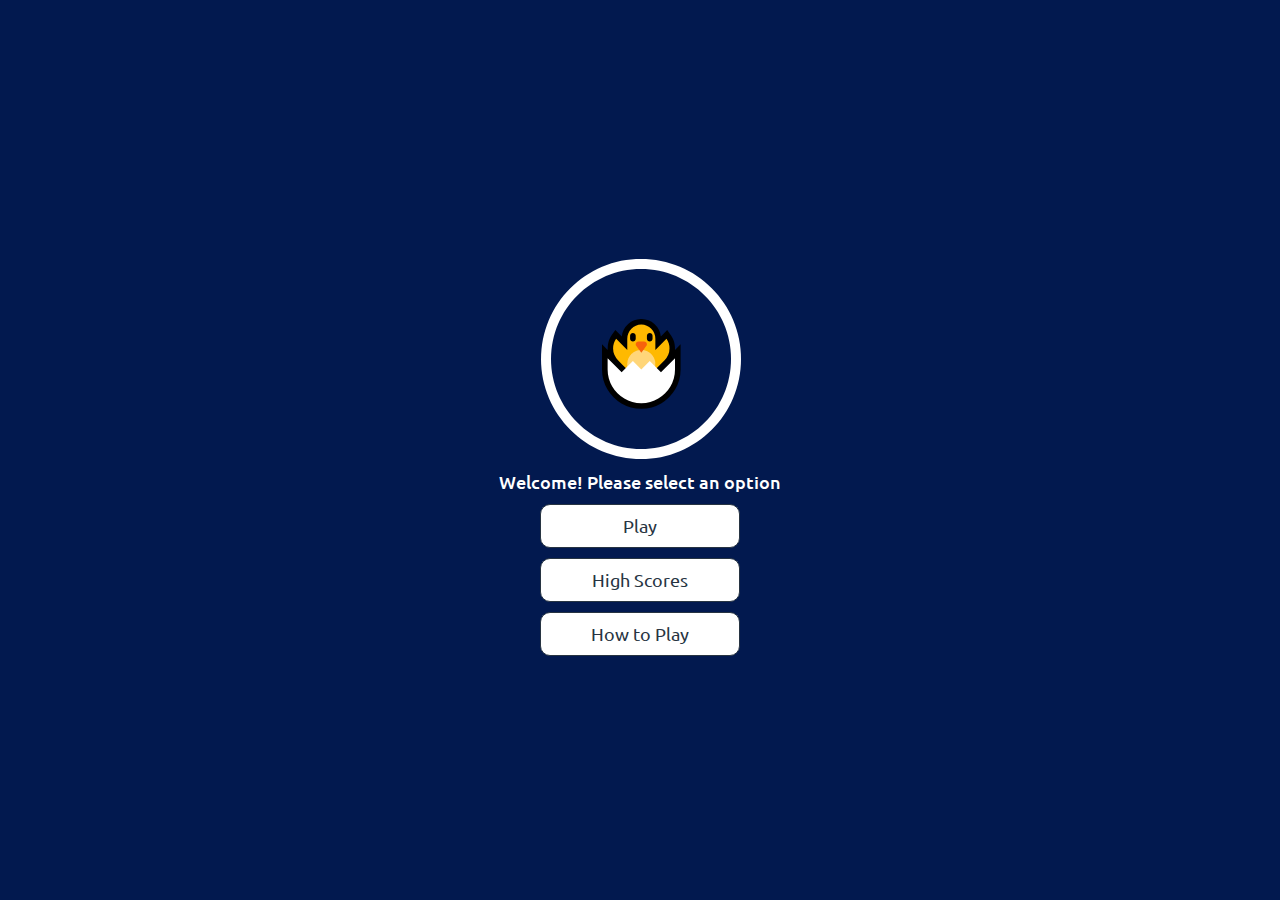
<file: index.html>
<!DOCTYPE html>
<html lang="en" prefix="og: http://ogp.me/ns#">

<head>
    <meta charset="UTF-8" />
    <meta name="viewport" content="width=device-width, initial-scale=1.0" />
    <meta http-equiv="X-UA-Compatible" content="ie=edge" />
    <title>DCD Quiz App</title>
    <link rel="icon" href="assets/favicon.ico" type="image/x-icon">
    <link rel="stylesheet" href="app.css" />
    <link href="https://fonts.googleapis.com/css?family=Ubuntu&display=swap" rel="stylesheet" />
</head>

<body>
    <div class="container">
        <div id="home" class="flex-center flex-column">
            <img src="assets/Logo.png" alt="Logo" />
            <h4>Welcome! Please select an option</h4>
            <a class="btn" href="game.html">Play</a>
            <a class="btn" href="highscores.html">High Scores</a>
            <a class="btn" href="gameplay.html">How to Play</a>
        </div>
    </div>
</body>

</html>
</file>
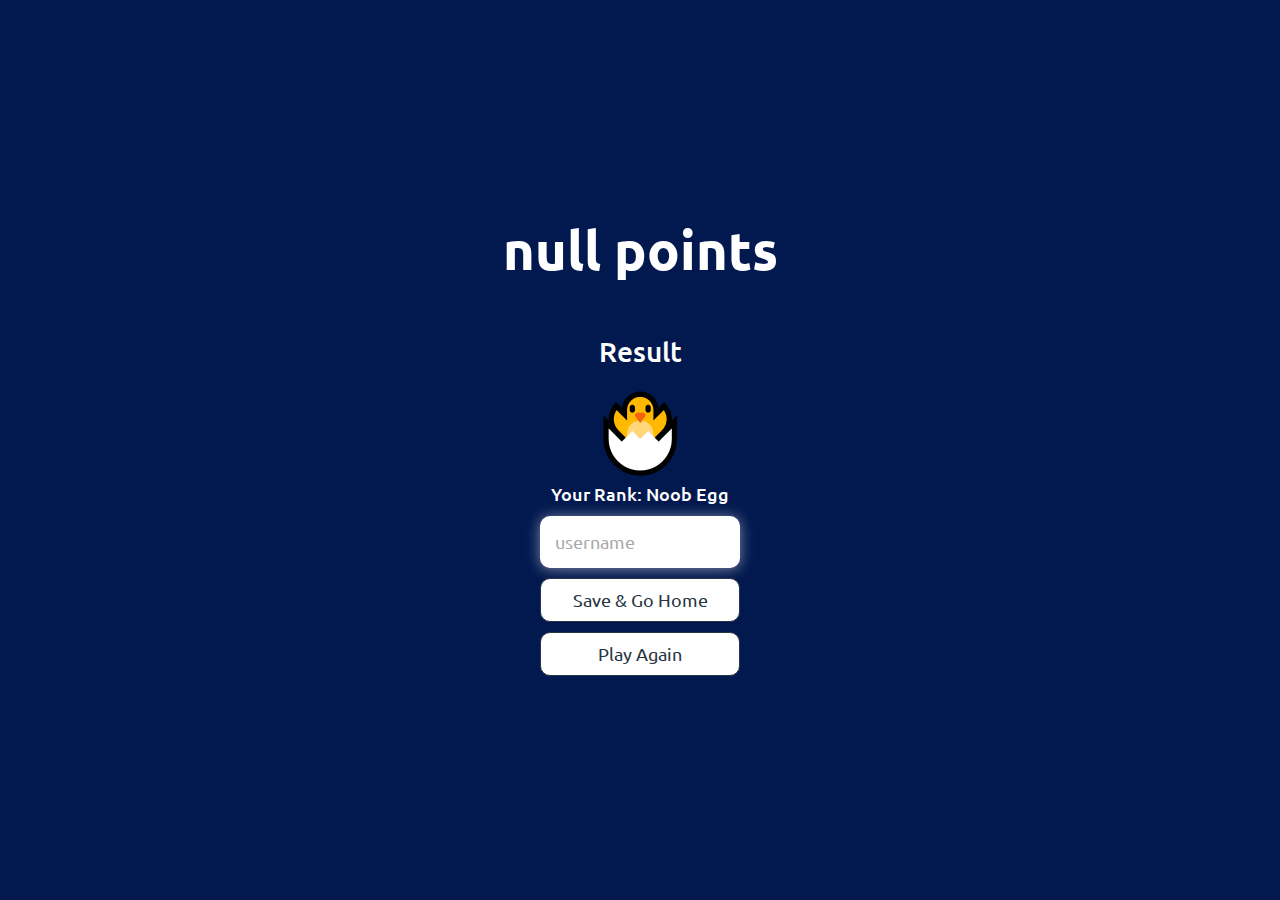
<file: end.html>
<!DOCTYPE html>
<html lang="en">

<head>
    <meta charset="UTF-8">
    <meta name="viewport" content="width=device-width, initial-scale=1.0">
    <meta http-equiv="X-UA-Compatible" content="ie=edge">
    <title>Congrats!</title>
    <link rel="icon" href="assets/favicon.ico" type="image/x-icon">
    <link rel="stylesheet" href="app.css">
    <link rel="stylesheet" href="game.css">
    <link href="https://fonts.googleapis.com/css?family=Ubuntu&display=swap" rel="stylesheet">
</head>

<body>
    <div class="container">
        <div id="end" class="flex-center flex-column">
            <h1 id="finalScore"></h1>
            <h3>Result</h3>
            <div id="scoreImage"></div>
            <h4 id="yourRank"></h4>
            <form>
                <input type="text" name="username" id="username" placeholder="username">
                <button type="submit" class="btn" id="saveScoreBtn" onclick="saveHighScore(event)" disabled>Save & Go Home</button>
            </form>
            <a class="btn" href="game.html">Play Again</a>
        </div>
    </div>
    <script src="end.js"></script>
</body>

</html>
</file>
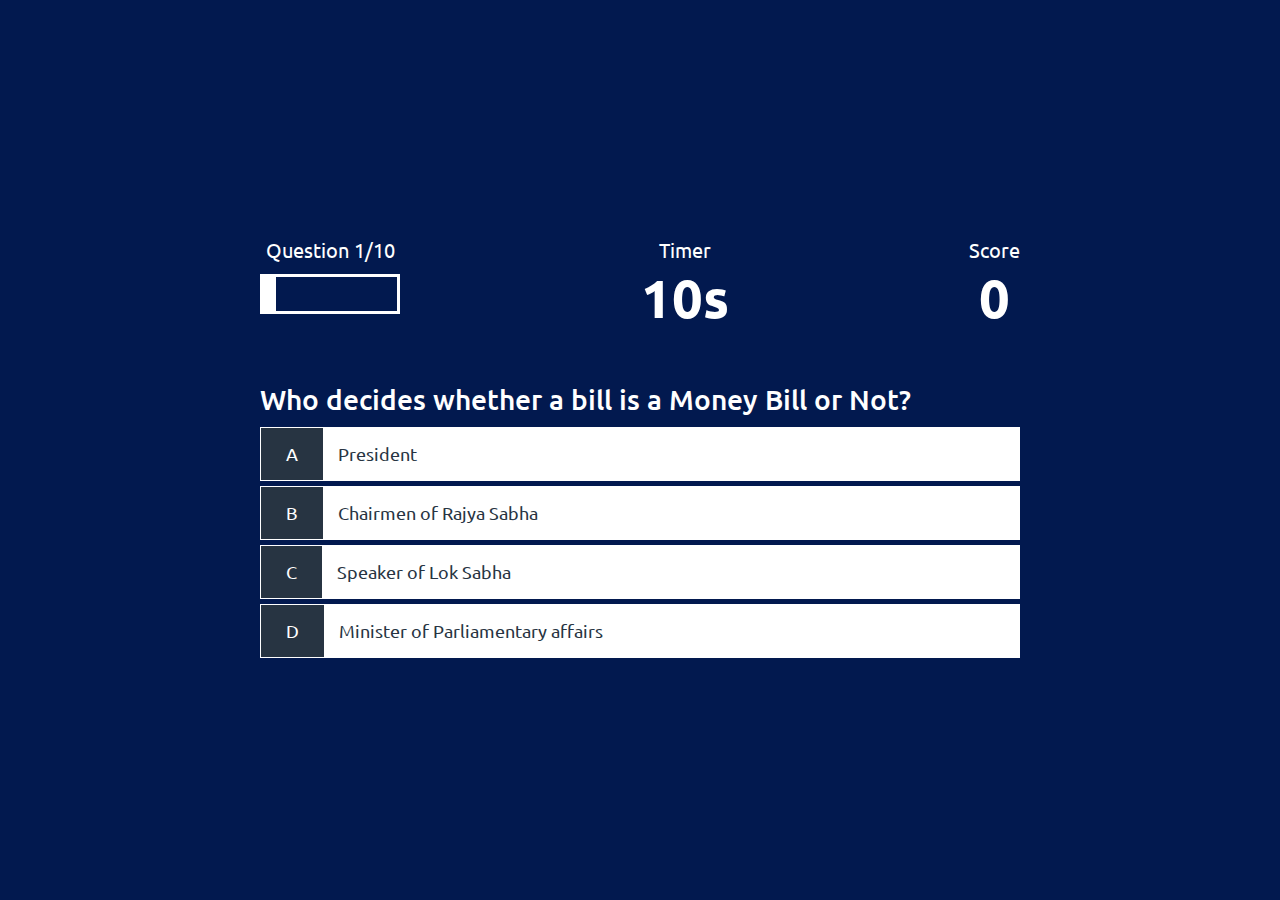
<file: game.html>
<!DOCTYPE html>
<html lang="en">

<head>
    <meta charset="UTF-8">
    <meta name="viewport" content="width=device-width, initial-scale=1.0">
    <meta http-equiv="X-UA-Compatible" content="ie=edge">
    <title>DCD Quiz App - Play</title>
    <link rel="icon" href="assets/favicon.ico" type="image/x-icon">
    <link rel="stylesheet" href="app.css">
    <link rel="stylesheet" href="game.css">
    <link href="https://fonts.googleapis.com/css?family=Ubuntu&display=swap" rel="stylesheet">
</head>

<body>
    <div class="container">
        <div id="game" class="justify-center flex-column">
            <div id="hud">
                <div id="hud-item">
                    <p id="progressText" class="hud-prefix">Question</p>
                    <div id="progressBar">
                        <div id="progressBarFull"></div>
                    </div>
                </div>
                <div id="hud-item timer">
                    <p class="hud-prefix">Timer</p>
                    <h1 class="hud-main-text" id="timerCounter">5 s</h1>
                </div>
                <div id="hud-item">
                    <p class="hud-prefix">Score</p>
                    <h1 class="hud-main-text" id="score">0</h1>
                </div>
            </div>
            <h3 id="question">What is the answer to this questions?</h2>
            <div class="choice-container">
                <p class="choice-prefix">A</p>
                <p class="choice-text" data-number="1">Choice 1</p>
            </div>
            <div class="choice-container">
                <p class="choice-prefix">B</p>
                <p class="choice-text" data-number="2">Choice 2</p>
            </div>
            <div class="choice-container">
                <p class="choice-prefix">C</p>
                <p class="choice-text" data-number="3">Choice 3</p>
            </div>
            <div class="choice-container">
                <p class="choice-prefix">D</p>
                <p class="choice-text" data-number="4">Choice 4</p>
            </div>
        </div>
    </div>
    <script src="game.js"></script>
</body>

</html>
</file>
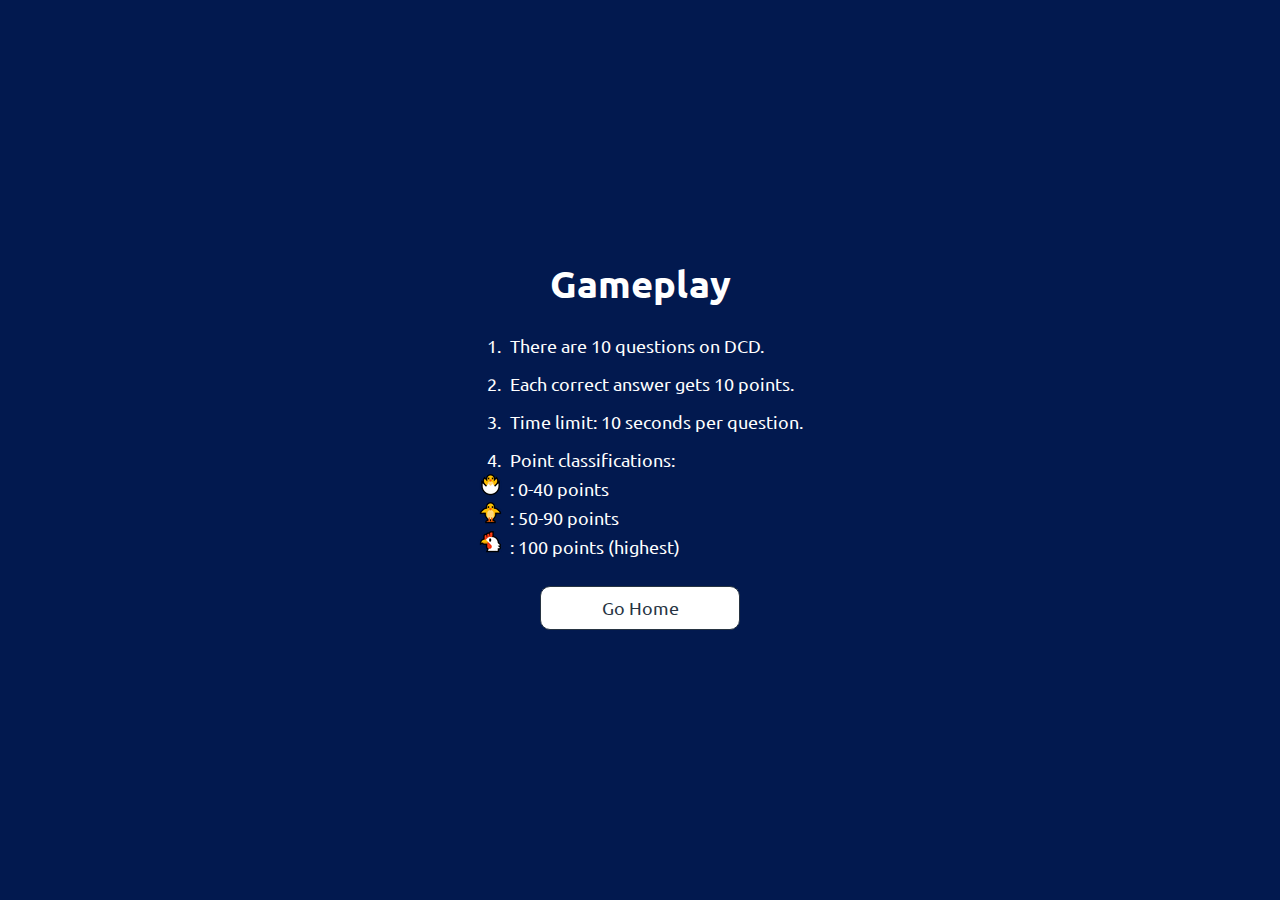
<file: gameplay.html>
<!DOCTYPE html>
<html lang="en">

<head>
    <meta charset="UTF-8">
    <meta name="viewport" content="width=device-width, initial-scale=1.0">
    <meta http-equiv="X-UA-Compatible" content="ie=edge">
    <title>How to Play</title>
    <link rel="icon" href="assets/favicon.ico" type="image/x-icon">
    <link rel="stylesheet" href="app.css">
    <link href="https://fonts.googleapis.com/css?family=Ubuntu&display=swap" rel="stylesheet">
</head>

<body>
    <div class="container">
        <div class="flex-center flex-column">
            <h2 id="gameplaytitle">Gameplay</h2>
            <ol id="gameplay">
                <li class="explanation">There are 10 questions on DCD.</li>
                <li class="explanation">Each correct answer gets 10 points.</li>
                <li class="explanation">Time limit: 10 seconds per question.</li>
                <li class="explanation">Point classifications:
                   <ul style="list-style-image: url(assets/noobEggIcon.png)">
                        <li>: 0-40 points</li>
                    </ul>
                    <ul style="list-style-image: url(assets/happyChickIcon.png)">
                        <li>: 50-90 points</li>
                    </ul>
                    <ul style="list-style-image: url(assets/fullHeadedChickenIcon.png)">
                        <li>: 100 points (highest)</li>
                    </ul>
                </li>
            </ol>
            <a class="btn" href="index.html">Go Home</a>
        </div>
    </div>
</body>

</html>
</file>
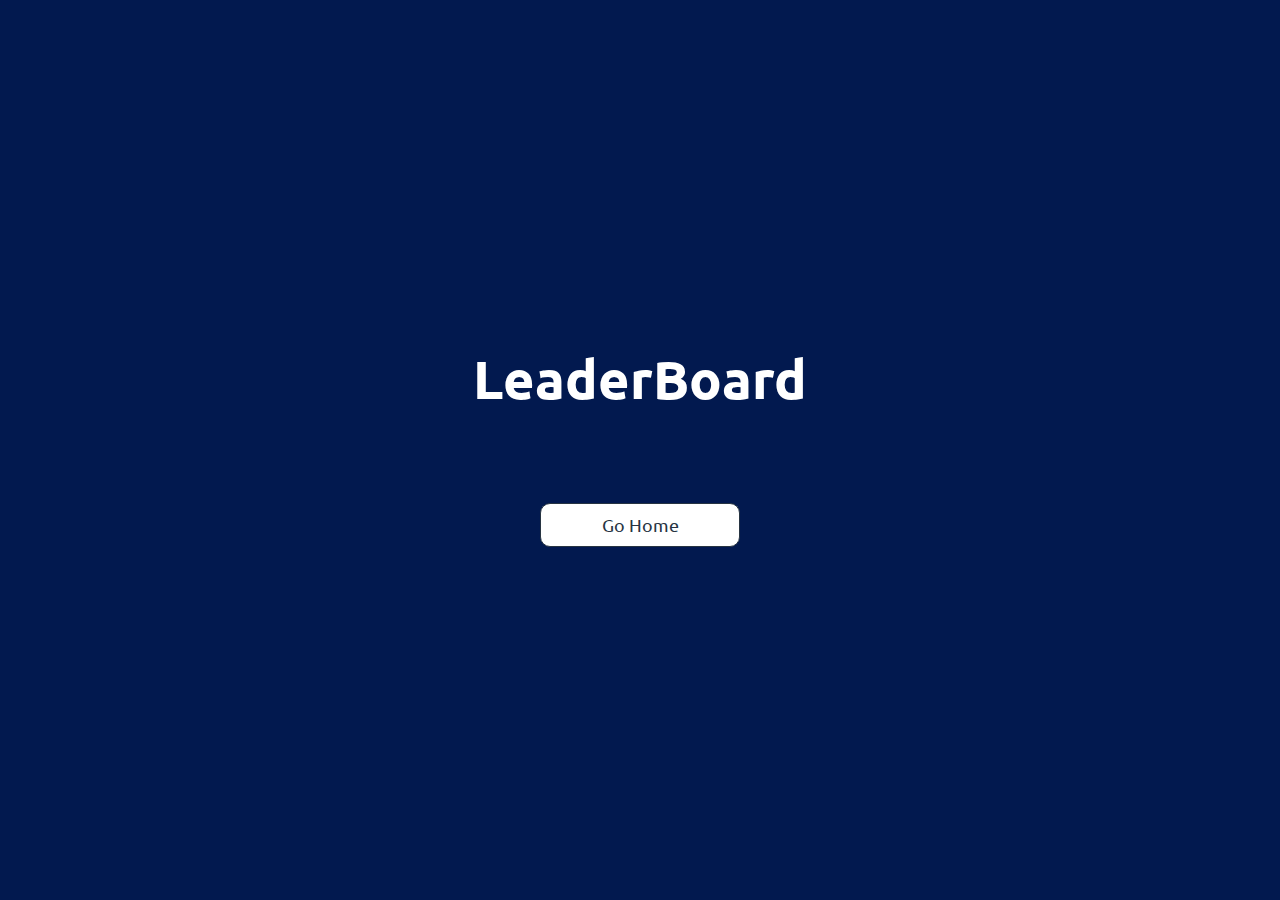
<file: highscores.html>
<!DOCTYPE html>
<html lang="en">

<head>
    <meta charset="UTF-8">
    <meta name="viewport" content="width=device-width, initial-scale=1.0">
    <meta http-equiv="X-UA-Compatible" content="ie=edge">
    <title>High Scores</title>
    <link rel="icon" href="assets/favicon.ico" type="image/x-icon">
    <link rel="stylesheet" href="app.css">
    <link rel="stylesheet" href="highscores.css">
    <link rel="stylesheet" href="highscores.js">
    <link href="https://fonts.googleapis.com/css?family=Ubuntu&display=swap" rel="stylesheet">
</head>

<body>
    <div class="container">
        <div id="highScores" class="flex-center flex-column">
            <h1 id="finalScore">LeaderBoard</h1>
            <ul id="highScoresList"></ul>
            <a class="btn" href="index.html">Go Home</a>
        </div>
    </div>
    <script src="highscores.js"></script>
</body>

</html>
</file>
<file: app.css>
:root {
  background-color: #02194f;
  font-size: 62.5%;
}

* {
  box-sizing: border-box;
  font-family: "Ubuntu", sans-serif;
  margin: 0;
  padding: 0;
  color: #ffffff;
}

h1,
h2,
h3,
h4 {
  margin-bottom: 1rem;
}

h1 {
  font-size: 5.4rem;
  color: #ffffff;
  margin-bottom: 5rem;
}

h1 > span {
  font-size: 2.4rem;
  font-weight: 500;
}

h2 {
  font-size: 4.2rem;
  margin-bottom: 4rem;
  font-weight: 700;
}

h3 {
  font-size: 2.8rem;
  font-weight: 500;
}

h4 {
  font-size: 1.8rem;
  font-weight: 500;
}

/* ICON UTILITIES */

.container {
  width: 100vw;
  height: 100vh;
  display: flex;
  justify-content: center;
  align-items: center;
  max-width: 80rem;
  margin: 0 auto;
  padding: 2rem;
}

.container > * {
  width: 100%;
}

.flex-column {
  display: flex;
  flex-direction: column;
}

.flex-center {
  justify-content: center;
  align-items: center;
}

.justify-center {
  justify-content: center;
}

.text-center {
  text-align: center;
}

.hidden {
  display: none;
}

/* BUTTONS */

.btn {
  font-size: 1.8rem;
  padding: 1rem 0;
  width: 20rem;
  text-align: center;
  border: 0.1rem solid #273442;
  margin-bottom: 1rem;
  text-decoration: none;
  color: #273442;
  background-color: #ffffff;
  border-radius: 10px;
}

.btn:hover {
  cursor: pointer;
  box-shadow: 0 0 0.4rem 1.4rem 0 rgba(255, 255, 255, 0.5);
  transform: translateY(-0.1rem);
  transition: transform 150ms;
}

.btn[disabled]:hover {
  cursor: not-allowed;
  box-shadow: none;
  transform: none;
}

/* FORMS */

form {
  width: 100%;
  display: flex;
  flex-direction: column;
  align-items: center;
}

input {
  margin-bottom: 1rem;
  width: 20rem;
  padding: 1.5rem;
  font-size: 1.8rem;
  border: none;
  box-shadow: 0 0.1rem 1.4rem 0 rgba(255, 255, 255, 0.5);
  color: #273442;
  border-radius: 10px;
}

input::placeholder {
  color: #aaaaaa;
}

/* Gameplay */

#gameplay {
  font-size: 1.8rem;
  margin-bottom: 0.5rem;
  padding: 1.5rem;
}

#gameplaytitle {
  font-size: 3.8rem;
  margin-bottom: 0.5rem;
}

.explanation {
  padding: 0.8rem 0.5rem;
  margin-left: 3.2rem;
}
</file>
<file: game.css>
.choice-container {
  display: flex;
  margin-bottom: 0.5rem;
  width: 100%;
  font-size: 1.8rem;
  border: 0.1rem solid rgb(255, 255, 255, 1);
  background-color: #ffffff;
}

.choice-container:hover {
  cursor: pointer;
  box-shadow: 0 0 0.4rem 1.4rem 0 rgba(39, 52, 66, 0.5);
  transform: translateY(-0.1rem);
  transition: transform 150ms;
}

.choice-prefix {
  padding: 1.5rem 2.5rem;
  background-color: #273442;
  color: #ffffff;
}

.choice-text {
  padding: 1.5rem;
  width: 100%;
  color: #273442;
}

.correct {
  background-color: #68feb8;
}

.incorrect {
  background-color: #ff5757;
}

/* Head-up Display (HUD) */

/* Create space between each HUD component */
#hud {
  display: flex;
  justify-content: space-between;
}

.hud-prefix {
  text-align: center;
  font-size: 2rem;
}

.hud-main-text {
  text-align: center;
}

/* Add progress bar to HUD */
#progressBar {
  width: 14rem;
  height: 4rem;
  border: 0.3rem solid #ffffff;
  margin-top: 1.1rem;
}

#progressBarFull {
  height: 3.4rem;
  background-color: #ffffff;
  width: 50%;
}
</file>
<file: highscores.css>
#highScoresList {
  list-style: none;
  padding-left: 0;
  margin-bottom: 4rem;
}

.high-score {
  font-size: 2.8rem;
  margin-bottom: 0.5rem;
}

.high-score:hover {
  transform: scale(1.025);
}
</file>
